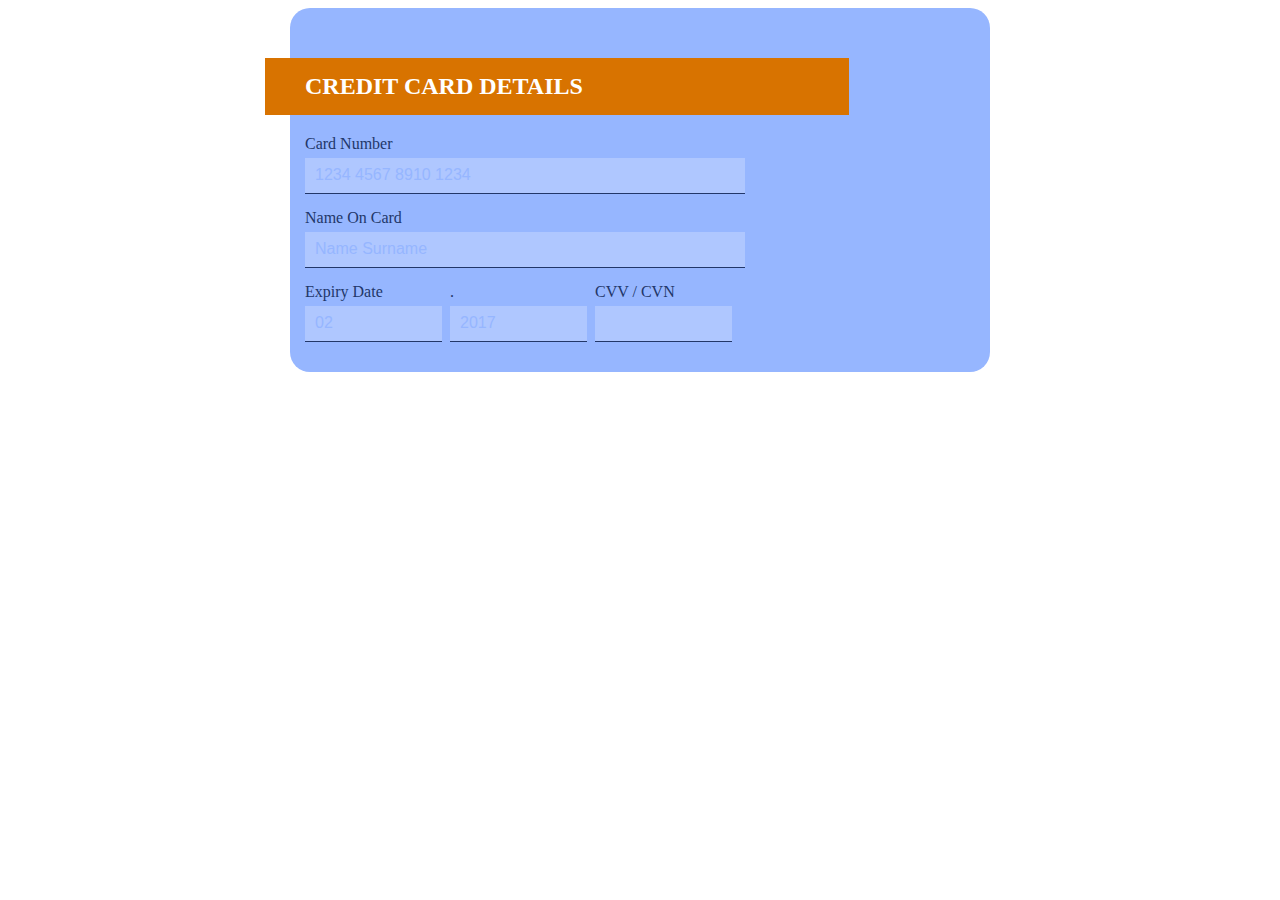
<file: Demian-Rymar/Task 1/index.html>
<!DOCTYPE html>
<html lang="en">

<head>
    <meta charset="UTF-8">
    <meta http-equiv="X-UA-Compatible" content="IE=edge">
    <meta name="viewport" content="width=device-width, initial-scale=1.0">
    <link rel="stylesheet" href="styles/scss/styles.css">
    <title>Task 1</title>
</head>

<body>
    <div class="box">
        <div class="title">
            <h4 class="form-title">
                CREDIT CARD DETAILS
            </h4>
        </div>

        <form>
            <div class="label">
                <label for="">
                    Card Number
                </label>
            </div>

            <div class="input">
                <input type="text" placeholder="1234 4567 8910 1234">
            </div>

            <div class="label">
                <label for="">
                    Name On Card
                </label>
            </div>

            <div class="input">
                <input type="text" placeholder="Name Surname">
            </div>
            
            <div class="data">
                <div class="data-first">
                    <div class="label">
                        <label for="">
                            Expiry Date
                        </label>
                    </div>

                    <div class="input">
                        <input type="text" placeholder="02"></div>
                </div>

                <div class="data-second">
                    <div class="label">
                        <label for="">
                            .
                        </label>
                    </div>

                    <div class="input">
                        <input type="text" placeholder="2017">
                    </div>
                </div>

                <div class="data-third">
                    <div class="label">
                        <label for="">
                            CVV / CVN
                        </label>
                    </div>

                    <div class="input">
                        <input type="password">
                    </div>
                </div>
            </div>
        </form>
    </div>
</body>

</html>
</file>
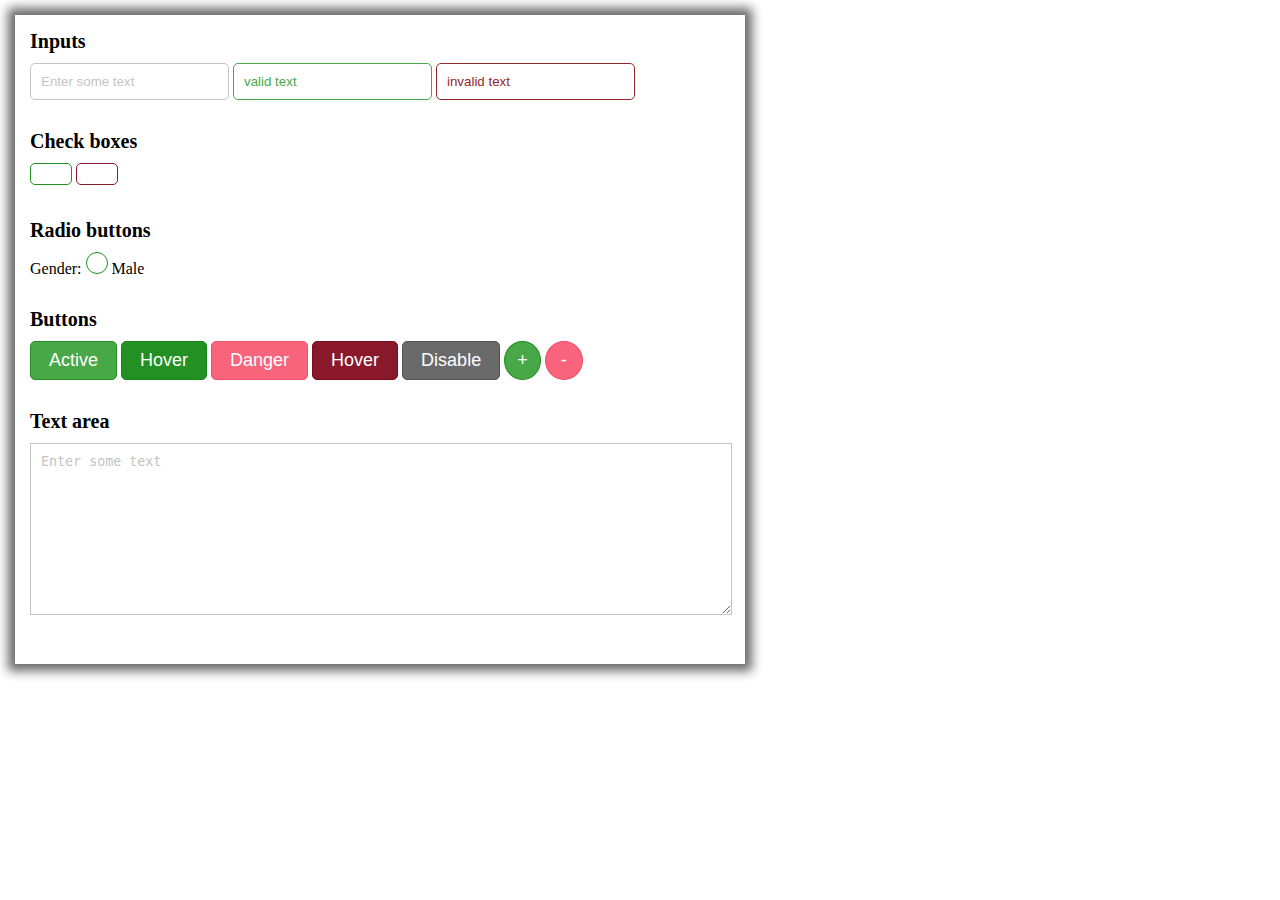
<file: Demian-Rymar/Task 2/index.html>
<!DOCTYPE html>
<html lang="en">

<head>
    <meta charset="UTF-8">
    <meta http-equiv="X-UA-Compatible" content="IE=edge">
    <meta name="viewport" content="width=device-width, initial-scale=1.0">
    <link rel="stylesheet" href="styles/scss/styles.css">
    <title>Task 2</title>
</head>

<body>
    <div class="wrapper">
        <div class="box">
            <div class="title">
                Inputs
            </div>

            <form>
                <input class="standard-input" type="text" placeholder="Enter some text">
                <input class="valid-input" type="text" placeholder="valid text">
                <input class="invalid-input" type="text" placeholder="invalid text">
            </form>
        </div>

        <div class="box">
            <div class="title">
                Check boxes
            </div>

            <form>
                <label class="label">
                    <input type="checkbox" class="checkbox-true">
                    <span class="fake-true"></span>
                </label>

                <label class="label">
                    <input type="checkbox" class="checkbox-false">
                    <span class="fake-false"></span>
                </label>
            </form>
        </div>

        <div class="box">
            <div class="title">
                Radio buttons
            </div>

            <form>
                <label>
                    Gender:
                </label>

                <label class="label">
                    <input class="radio-btn-true" type="radio">
                    <span class="fake-radio-true"></span>

                    <label>
                        Male
                    </label>
                </label>
            </form>
        </div>

        <div class="box">
            <div class="title">
                Buttons
            </div>

            <button class="btn-active">
                Active
            </button>

            <button class="btn-active-hover">
                Hover
            </button>

            <button class="btn-danger">
                Danger
            </button>

            <button class="btn-danger-hover">
                Hover
            </button>

            <button class="btn-disable">
                Disable
            </button>

            <button class="btn-true">
                +
            </button>

            <button class="btn-false">
                -
            </button>
        </div>

        <div class="box">
            <div class="title">
                Text area
            </div>

            <form>
                <textarea name="text" id="" cols="30" rows="10" placeholder="Enter some text"></textarea>
            </form>
        </div>
    </div>
</body>

</html>
</file>
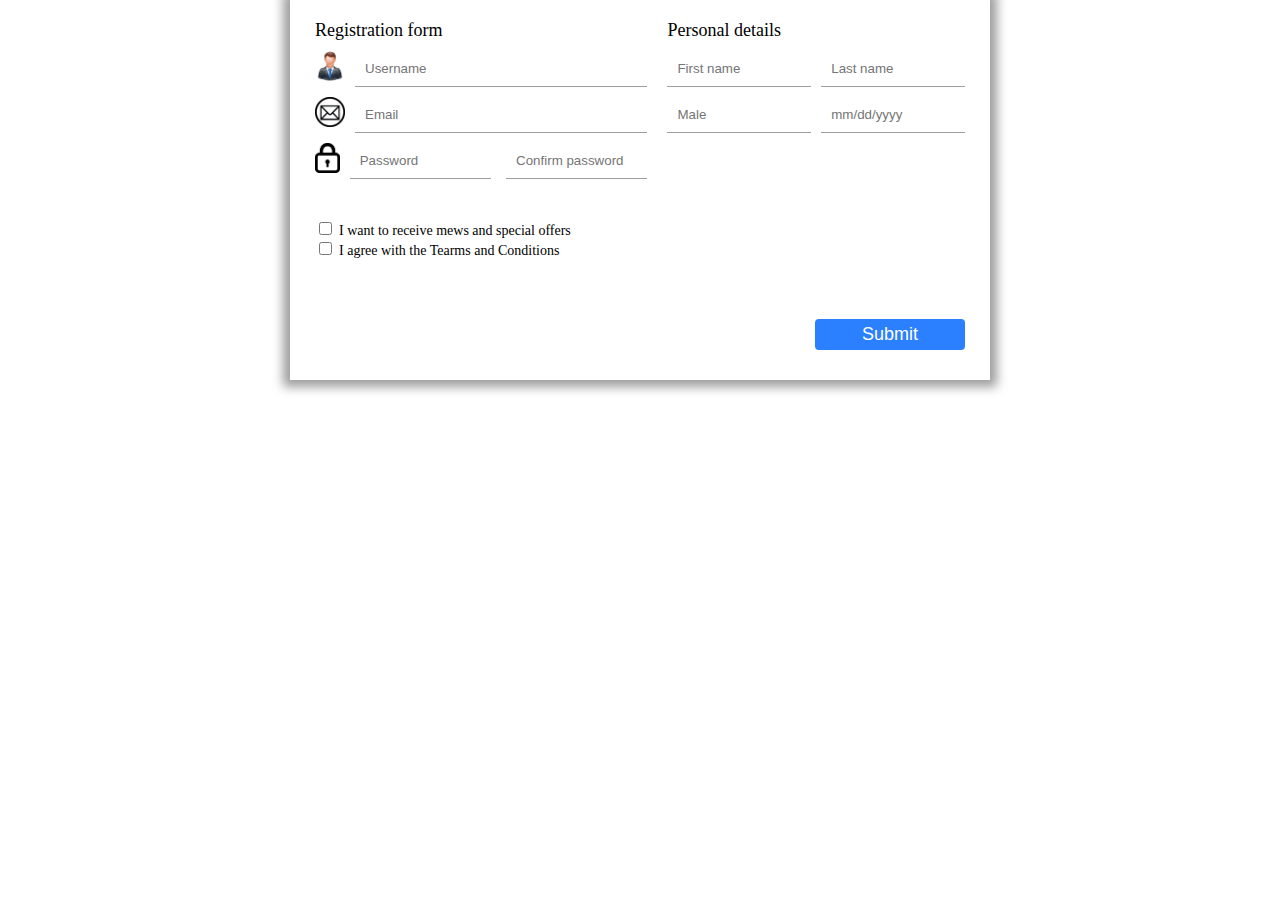
<file: Demian-Rymar/Task 3/index.html>
<!DOCTYPE html>
<html lang="en">

<head>
    <meta charset="UTF-8">
    <meta http-equiv="X-UA-Compatible" content="IE=edge">
    <meta name="viewport" content="width=device-width, initial-scale=1.0">
    <link rel="stylesheet" href="styles/scss/styles.css">
    <title>Task 3</title>
</head>

<body>
    <div class="box-registration">
        <div class="container">
            <div class="form-wrapper">
                <div class="item-registration">
                    <div class="title-form">
                        Registration form
                    </div>

                    <form>
                        <div class="userinput">
                            <img class="icon" src="img/avatar-man.png" alt="">
                            <input class="input" type="text" placeholder="Username">
                        </div>

                        <div class="userinput">
                            <img class="icon" src="img/email.png" alt="">
                            <input class="input" type="text" placeholder="Email">
                        </div>

                        <div class="userinput">
                            <img class="icon" src="img/password.png" alt="">
                            <div class="password">
                                <input class="input" type="password" placeholder="Password">
                                <input class="input" type="password" placeholder="Confirm password">
                            </div>
                        </div>
                    </form>
                </div>

                <div class="item-personal-details">
                    <div class="title-form">
                        Personal details
                    </div>

                    <div class="name">
                        <input class="input" type="text" placeholder="First name">
                        <input class="input" type="text" placeholder="Last name">
                    </div>

                    <div class="birthday">
                        <input class="input" type="text" placeholder="Male">
                        <input class="input" type="text" placeholder="mm/dd/yyyy">
                    </div>
                </div>
            </div>

            <div class="confirmation">
                <form>
                    <input type="checkbox">
                    <label>
                        I want to receive mews and special offers
                    </label>
                </form>
                
                <form>
                    <input type="checkbox">
                    <label>
                        I agree with the Tearms and Conditions
                    </label>
                </form>
            </div>

            <button class="btn">
                Submit
            </button>
        </div>
    </div>
</body>

</html>
</file>
<file: Demian-Rymar/Task 1/styles/scss/styles.css>
body {
  height: 100%;
}

body {
  display: flex;
  justify-content: center;
  align-items: center;
}

.box {
  width: 700px;
  background-color: #96b6ff;
  border-radius: 20px;
}

.title {
  padding-top: 50px;
  margin-left: -25px;
}

.form-title {
  width: 75%;
  padding: 15px 0 15px 40px;
  margin: 0;
  background-color: #d87300;
  color: #fff;
  font-size: 24px;
  font-weight: 700;
}

form {
  width: 60%;
  padding: 0 15px;
  margin: 20px 0 30px 0;
}

.label {
  color: #223769;
  margin: 15px 0 5px 0;
}

.input input {
  width: 100%;
  padding: 10px;
  background-color: #afc7ff;
  border: none;
  border-bottom: 1px solid #223769;
}

input::-moz-placeholder {
  font-size: 16px;
  color: #96b6ff;
}

input::placeholder {
  font-size: 16px;
  color: #96b6ff;
}

.data {
  display: flex;
  gap: 15px;
}

.data .input input {
  width: 90%;
}/*# sourceMappingURL=styles.css.map */
</file>
<file: Demian-Rymar/Task 2/styles/scss/styles.css>
body {
  margin: 0;
}

.title {
  font-size: 20px;
  font-weight: 700;
}

.wrapper {
  max-width: 700px;
  box-shadow: 0 0 10px 7px #6a6a6a;
  padding: 15px;
  margin: 15px;
}

.box {
  margin-bottom: 30px;
}

form {
  margin-top: 10px;
}

input {
  padding: 10px;
  border-radius: 5px;
}

.standard-input {
  border: 1px solid #c4c4c4;
}

.standard-input::-moz-placeholder {
  color: #c4c4c4;
}

.standard-input::placeholder {
  color: #c4c4c4;
}

.valid-input {
  border: 1px solid #48a848;
}

.valid-input::-moz-placeholder {
  color: #48a848;
}

.valid-input::placeholder {
  color: #48a848;
}

.invalid-input {
  border: 1px solid #952727;
}

.invalid-input::-moz-placeholder {
  color: #952727;
}

.invalid-input::placeholder {
  color: #952727;
}

.checkbox-true {
  display: none;
}

.fake-true {
  position: relative;
  display: inline-block;
  width: 40px;
  height: 20px;
  border: 1px solid #239023;
  border-radius: 5px;
}

.fake-true::before {
  content: "";
  position: absolute;
  top: 1px;
  left: 1px;
  display: block;
  width: 18px;
  height: 18px;
  background-color: #239023;
  border-radius: 5px;
  opacity: 0;
  transition: all 0.3s;
}

.checkbox-true:checked + .fake-true::before {
  opacity: 1;
}

.checkbox-false {
  display: none;
}

.fake-false {
  position: relative;
  display: inline-block;
  width: 40px;
  height: 20px;
  border: 1px solid #89182b;
  border-radius: 5px;
}

.fake-false::before {
  content: "";
  position: absolute;
  top: 1px;
  right: 1px;
  display: block;
  width: 18px;
  height: 18px;
  background-color: #89182b;
  border-radius: 5px;
  opacity: 0;
  transition: all 0.3s;
}

.checkbox-false:checked + .fake-false::before {
  opacity: 1;
}

.radio-btn-true {
  display: none;
}

.fake-radio-true {
  position: relative;
  display: inline-block;
  width: 20px;
  height: 20px;
  border: 1px solid #239023;
  border-radius: 50%;
}

.fake-radio-true::before {
  content: "";
  position: absolute;
  top: 50%;
  left: 50%;
  transform: translate(-50%, -50%);
  display: block;
  width: 17px;
  height: 17px;
  background-color: #239023;
  border-radius: 50%;
  opacity: 0;
  transition: all 0.3s;
}

.radio-btn-true:checked + .fake-radio-true::before {
  opacity: 1;
}

textarea {
  color: #000;
  border: 1px solid #c4c4c4;
  width: calc(100% - 20px);
  padding: 10px;
}

textarea::-moz-placeholder {
  color: #c4c4c4;
}

textarea::placeholder {
  color: #c4c4c4;
}

button {
  padding: 8px 18px;
  color: #fff;
  font-size: 18px;
  border-radius: 5px;
  margin-top: 10px;
  cursor: pointer;
}

.btn-active {
  background-color: #48a848;
  border: 1px solid #239023;
  transition: 0.2s;
}

.btn-active:hover {
  background-color: #239023;
  border: 1px solid #148a14;
}

.btn-active-hover {
  background-color: #239023;
  border: 1px solid #148a14;
}

.btn-danger {
  background-color: #f9647d;
  border: 1px solid #f14f6a;
  transition: 0.3s;
}

.btn-danger:hover {
  background-color: #89182b;
  border: 1px solid #7d0b1e;
}

.btn-danger-hover {
  background-color: #89182b;
  border: 1px solid #7d0b1e;
}

.btn-disable {
  background-color: #6a6a6a;
  border: 1px solid #535353;
}

.btn-true {
  border-radius: 50%;
  padding: 8px 12px;
  background-color: #48a848;
  border: 1px solid #239023;
  transition: 0.3s;
}

.btn-true:hover {
  background-color: #239023;
  border: 1px solid #148a14;
}

.btn-false {
  border-radius: 50%;
  padding: 8px 15px;
  background-color: #f9647d;
  border: 1px solid #f14f6a;
  transition: 0.3s;
}

.btn-false:hover {
  background-color: #89182b;
  border: 1px solid #7d0b1e;
}/*# sourceMappingURL=styles.css.map */
</file>
<file: Demian-Rymar/Task 3/styles/scss/styles.css>
body {
  height: 100%;
}

body {
  margin: 0;
  display: flex;
  justify-content: center;
  align-items: center;
}

.box-registration {
  width: 700px;
  box-shadow: 0 0 10px 7px #9e9e9e;
}

.container {
  max-width: 650px;
  margin: 0 auto;
}

.form-wrapper {
  display: flex;
  gap: 20px;
  margin: 20px 0 40px 0;
}

.title-form {
  font-size: 18px;
}

.userinput {
  display: flex;
  gap: 10px;
  align-items: center;
  margin-top: 10px;
}

.name {
  display: flex;
  gap: 10px;
  align-items: center;
  margin-top: 10px;
}

.birthday {
  display: flex;
  gap: 10px;
  align-items: center;
  margin-top: 10px;
}

.icon {
  width: 30px;
  height: 30px;
  display: flex;
  align-self: flex-start;
}

.input {
  width: 100%;
  padding: 10px 0 10px 10px;
  border: none;
  border-bottom: 1px solid #9e9e9e;
}

.input:active {
  border-bottom: 1px solid #000;
}

.password {
  display: flex;
  gap: 15px;
}

.checkbox {
  width: none;
}

label {
  font-size: 14px;
}

.btn {
  font-size: 18px;
  font-weight: 400;
  color: #fff;
  background-color: #2b80ff;
  padding: 5px 0;
  margin: 60px 0 30px auto;
  display: flex;
  justify-content: center;
  width: 150px;
  border-radius: 4px;
  border: 0;
  cursor: pointer;
  animation: btnshadow 3s 0s infinite linear;
  transition: 0.3s;
}

.btn:hover {
  background-color: #002f61;
}

@keyframes btnshadow {
  0% {
    box-shadow: 5px 0 30px 0 #002f61;
  }
  40% {
    box-shadow: 0 5px 30px 0 #002f61;
  }
  60% {
    box-shadow: -5px 0 30px 0 #002f61;
  }
  80% {
    box-shadow: 0 -5px 30px 0 #002f61;
  }
  100% {
    box-shadow: 5px 0 30px 0 #002f61;
  }
}
@media (max-width: 900px) {
  .form-wrapper {
    display: block;
    margin: 20px 0 40px 0;
  }
  .box-registration {
    width: 500px;
    box-shadow: 0 0 10px 7px #9e9e9e;
  }
  .container {
    max-width: 450px;
    margin: 0 auto;
  }
  .item-registration {
    margin-bottom: 50px;
  }
}
@media (max-width: 600px) {
  .box-registration {
    width: 300px;
    box-shadow: 0 0 10px 7px #9e9e9e;
  }
  .container {
    max-width: 275px;
    margin: 0 auto;
  }
  .name {
    display: block;
    margin-top: 10px;
  }
  .name input {
    margin-top: 10px;
  }
  .birthday {
    display: block;
    margin-top: 10px;
  }
  .birthday input {
    margin-top: 10px;
  }
  .password {
    display: block;
  }
  .input {
    padding: 10px 0 10px 5px;
  }
}/*# sourceMappingURL=styles.css.map */
</file>
